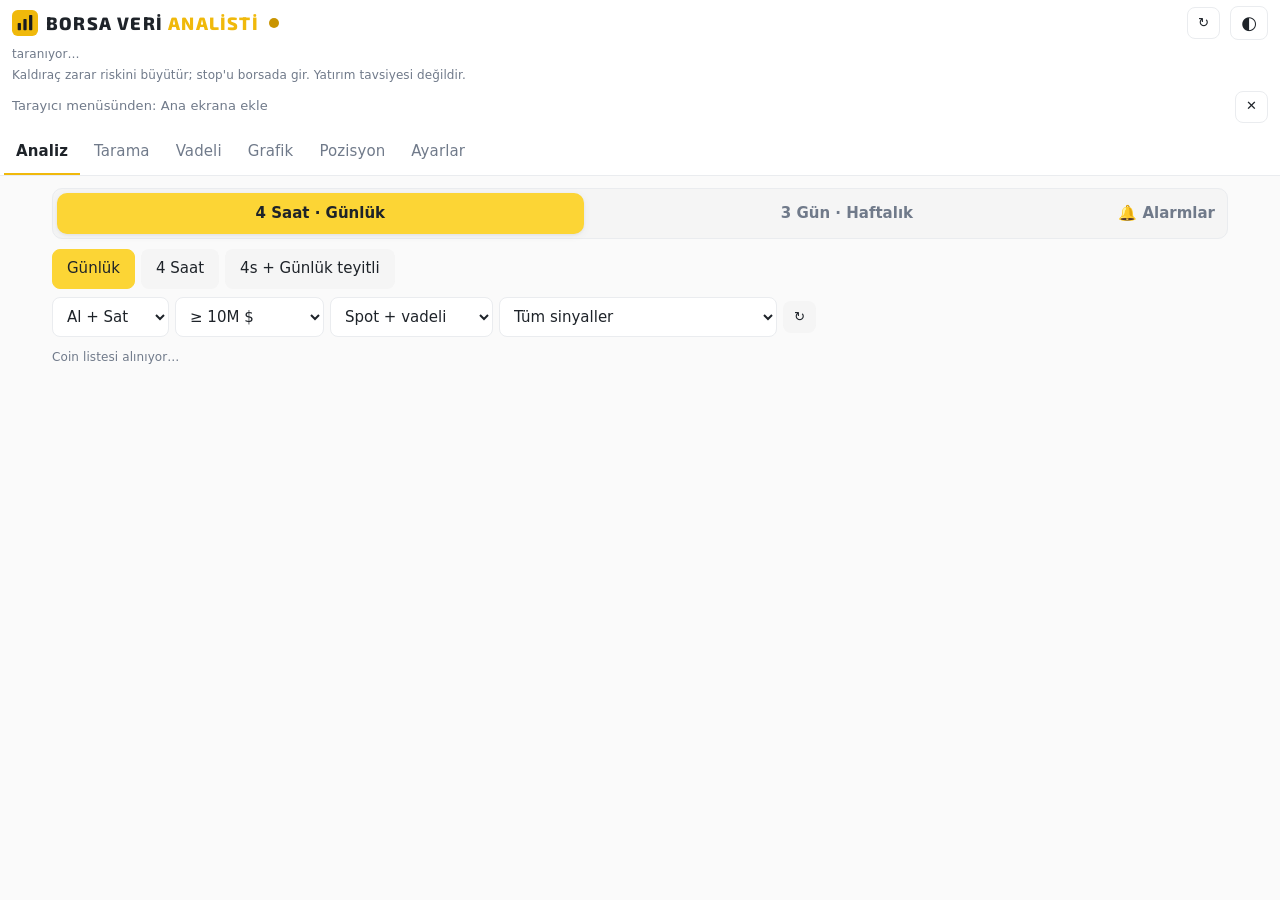
<file: index.html>
<!doctype html>
<html lang="tr">
<head>
<meta charset="utf-8">
<meta name="viewport" content="width=device-width, initial-scale=1, viewport-fit=cover">
<meta name="theme-color" content="#0b0e11">
<meta name="apple-mobile-web-app-capable" content="yes">
<meta name="mobile-web-app-capable" content="yes">
<meta name="apple-mobile-web-app-status-bar-style" content="black-translucent">
<meta name="apple-mobile-web-app-title" content="Borsa Veri Analisti">
<meta http-equiv="Content-Security-Policy" content="default-src 'self'; script-src 'self'; style-src 'self' 'unsafe-inline'; img-src 'self' data:; connect-src 'self' https://fapi.binance.com https://data-api.binance.vision https://api.binance.com; base-uri 'none'">
<meta name="referrer" content="no-referrer">
<title>Borsa Veri Analisti</title>
<link rel="manifest" href="manifest.json">
<link rel="icon" href="ikon.svg" type="image/svg+xml">
<link rel="apple-touch-icon" href="ikon-192.png">
<link rel="stylesheet" href="stil.css?v=4">
<script src="tema.js"></script>
</head>
<body>
<header class="ust">
  <div class="baslik">
    <span class="marka"><svg class="marka-ikon" viewBox="0 0 32 32" aria-hidden="true"><rect width="32" height="32" rx="7" fill="#f0b90b"/><rect x="7" y="16" width="4" height="9" rx="1" fill="#181a20"/><rect x="14" y="11" width="4" height="14" rx="1" fill="#181a20"/><rect x="21" y="6" width="4" height="19" rx="1" fill="#181a20"/></svg><strong class="marka-ad">Borsa Veri <b>Analisti</b></strong></span>
    <span id="baglanti" class="nokta sari" title="Durum"></span>
    <span id="durumMetin" class="durum">başlıyor…</span>
    <button id="yenile" class="kucuk ikincil" aria-label="Şimdi tara">↻</button>
    <button id="temaDugme" type="button" class="ikincil" aria-label="Tema">◐</button>
  </div>
  <div class="uyari">Kaldıraç zarar riskini büyütür; stop'u borsada gir. Yatırım tavsiyesi değildir.</div>
  <div id="kurBandi" class="kur-bandi gizli">
    <span id="kurBandiMetin"></span>
    <button id="kurBandiDugme" class="kucuk gizli">Yükle</button>
    <button id="kurBandiKapat" class="kucuk ikincil" aria-label="Kapat">✕</button>
  </div>
  <nav class="sekmeler" id="sekmeler">
    <a href="#/analiz" data-sekme="analiz">Analiz</a>
    <a href="#/tarama" data-sekme="tarama">Tarama</a>
    <a href="#/sinyaller" data-sekme="sinyaller">Vadeli</a>
    <a href="#/grafik" data-sekme="grafik">Grafik</a>
    <a href="#/pozisyonlar" data-sekme="pozisyonlar">Pozisyon</a>
    <a href="#/ayarlar" data-sekme="ayarlar">Ayarlar</a>
  </nav>
</header>

<main>
  <section id="s-sinyaller" class="ekran gizli">
    <div class="altsekme">
      <button data-alt="aktif" class="secili">Aktif <span id="sayAktif" class="rozet">0</span></button>
      <button data-alt="yaklasan">Yaklaşanlar <span id="sayYaklasan" class="rozet">0</span></button>
    </div>
    <div class="filtre">
      <select id="fYon" aria-label="Yön"><option value="">Tüm yönler</option><option>LONG</option><option>SHORT</option></select>
      <select id="fEtiket" aria-label="Etiket"><option value="">YENİ + devam</option><option value="YENI">Yalnız YENİ</option><option value="DEVAM">Yalnız devam</option></select>
      <select id="fSirala" aria-label="Sıralama"><option value="yenilik">Sırala: yenilik</option><option value="hacim">hacim</option><option value="stop">stop %</option></select>
    </div>
    <div id="ilerleme" class="soluk"></div>
    <div id="sinyalListe" class="kartlar"></div>
    <p class="not">Sinyaller 4 saatlik mum kapanışlarında oluşur (TR saatiyle 03, 07, 11, 15, 19, 23). Fiyat = sinyal mumunun
      kapanışı; giriş sonraki 4s mumun açılışında. Kaldıraç yalnızca teminatı belirler; risk stop mesafesi ve pozisyon
      büyüklüğüyle belirlenir. Strateji: 4s kırılım 20/10, 3×ATR takip eden stop, EMA200 rejimi, BTC rejimi, açık pozisyon
      teyidi (geçmiş veride doğrulanan sürüm <span id="surum"></span>). Bu telefon sürümü yalnızca uygulama açıkken tarar.</p>
  </section>

  <section id="s-analiz" class="ekran gizli">
    <div id="analizKok"></div>
  </section>

  <section id="s-tarama" class="ekran gizli">
    <div id="taramaKok"></div>
  </section>

  <section id="s-grafik" class="ekran gizli">
    <div class="filtre"><input id="gSembol" list="sembolListe" placeholder="Sembol (ör. BTCUSDT)" maxlength="20" aria-label="Sembol">
      <datalist id="sembolListe"></datalist></div>
    <div id="grafikBilgi" class="soluk"></div>
    <div id="grafik" class="grafik"></div>
    <p class="not">4 saatlik mumlar · turuncu: EMA200 rejim çizgisi · mavi kesikli: 20 mumluk giriş kanalı · oklar: YENİ sinyaller ·
      yatay çizgiler: giriş / stop / likidasyon. Grafik: TradingView Lightweight Charts™ (Apache 2.0, yerel dosya; veri doğrudan Binance'ten).</p>
  </section>

  <section id="s-pozisyonlar" class="ekran gizli">
    <p class="uyari-kutu"><b>Sistem asla emir göndermez.</b> Kayıtlar yalnızca bu telefonda saklanır ve tamamen sizin girdiğiniz
      bilgilere dayanır; işlemleri ve stop emrini borsada kendiniz yönetirsiniz.</p>
    <details id="pozFormKutu" class="kart">
      <summary>+ Pozisyon ekle</summary>
      <form id="pozForm" class="form">
        <label>Sembol <input name="sembol" required maxlength="20" placeholder="BTCUSDT"></label>
        <label>Yön <select name="yon"><option>LONG</option><option>SHORT</option></select></label>
        <label>Giriş fiyatı <input name="giris" type="number" step="any" min="0" required></label>
        <label>Pozisyon $ <input name="notional" type="number" step="any" min="0" required></label>
        <label>Kaldıraç <input name="kaldirac" type="number" step="1" min="1" max="125" value="5" required></label>
        <label>Borsadaki stop <input name="stop" type="number" step="any" min="0" required></label>
        <label class="genis">Not <input name="not" maxlength="500"></label>
        <button type="submit">Kaydet</button>
        <p class="hata" id="pozHata"></p>
      </form>
    </details>
    <div id="pozListe" class="kartlar"></div>
  </section>

  <section id="s-ayarlar" class="ekran gizli">
    <form id="ayarForm" class="kart form">
      <label>Hesap büyüklüğü (USDT) <input name="hesap" type="number" step="any" min="10" max="10000000" required></label>
      <label>İşlem başına risk % <input name="risk_yuzde" type="number" step="0.05" min="0.05" max="5" required></label>
      <label>Maksimum kaldıraç <input name="max_kaldirac" type="number" step="1" min="1" max="50" required></label>
      <label>İzlenen sembol sayısı <input name="sembol_sayisi" type="number" step="1" min="5" max="100" required></label>
      <button type="submit">Kaydet</button>
      <p id="ayarMesaj" class="soluk"></p>
    </form>
    <div class="kart">
      <h3>Bildirim</h3>
      <p class="soluk">Uygulama açıkken yeni sinyalde titreşim ve bildirim. Uygulama kapalıyken bildirim gelmez: 7/24 takip ve
        Telegram bildirimi için bilgisayar sürümünü kullanın.</p>
      <button id="bildirimIzni" class="ikincil">Bildirimlere izin ver</button>
      <button id="yukleDugme" class="gizli">Bu telefona uygulama olarak yükle</button>
    </div>
    <div class="kart soluk">
      <h3>Bu sürüm hakkında</h3>
      <p>Telefon sürümü veriyi doğrudan Binance'in herkese açık uç noktalarından okur (API anahtarı yok, emir yok) ve bilgisayar
        sürümüyle <b>aynı strateji kodunu</b> çalıştırır (eşdeğerlik testi ile doğrulandı). Geçmiş veri doğrulaması, backtest
        raporları, 7/24 tarama ve Telegram için bilgisayar sürümüne bakın: github.com/mkaragozz/kitap-notlari → vadeli-tarayici (RAPOR.md).</p>
      <p>Geçmiş veride (2022-2026, 22 coin) işlem başına ortalama +0.115 R; 2025-26'da +0.087 R (istatistiksel olarak kesin değil). Kâr garantisi değildir.</p>
    </div>
  </section>
</main>

<div id="bildirim" class="toast gizli" role="status"></div>
<script src="lib/lightweight-charts.standalone.production.js"></script>
<script type="module" src="uygulama.js?v=2"></script>
<script type="module" src="tarama_baslat.js?v=2"></script>
</body>
</html>
</file>
<file: stil.css>
:root {
  --bg: #0f1419; --kart: #182029; --kenar: #2a3542; --yazi: #e6edf3; --soluk: #8b98a5;
  --yesil: #26a69a; --kirmizi: #ef5350; --sari: #f0b429; --mavi: #4c9aff; --vurgu: #2f81f7;
}
@media (prefers-color-scheme: light) {
  :root { --bg: #f5f7fa; --kart: #ffffff; --kenar: #d8dee4; --yazi: #1f2328; --soluk: #59636e; }
}
* { box-sizing: border-box; }
html, body { margin: 0; background: var(--bg); color: var(--yazi);
  font: 15px/1.45 system-ui, -apple-system, "Segoe UI", Roboto, sans-serif; -webkit-text-size-adjust: 100%; }
body { padding-bottom: env(safe-area-inset-bottom); }
.ust { position: sticky; top: 0; z-index: 10; background: var(--bg); border-bottom: 1px solid var(--kenar);
  padding: calc(6px + env(safe-area-inset-top)) 12px 0; }
.baslik { display: flex; align-items: center; gap: 8px; flex-wrap: wrap; }
.durum { color: var(--soluk); font-size: 12px; }
.nokta { width: 10px; height: 10px; border-radius: 50%; display: inline-block; }
.nokta.yesil { background: var(--yesil); } .nokta.kirmizi { background: var(--kirmizi); } .nokta.sari { background: var(--sari); }
.uyari { margin-top: 4px; font-size: 12px; color: var(--sari); }
.sekmeler { display: flex; overflow-x: auto; gap: 2px; margin: 2px -12px 0; padding: 0 4px; scrollbar-width: none; }
.sekmeler a { padding: 10px 12px; color: var(--soluk); text-decoration: none; white-space: nowrap; border-bottom: 2px solid transparent; }
.sekmeler a.secili { color: var(--yazi); border-bottom-color: var(--vurgu); }
main { padding: 12px; max-width: 1200px; margin: 0 auto; }
.gizli { display: none !important; }
.kart { background: var(--kart); border: 1px solid var(--kenar); border-radius: 10px; padding: 12px; margin-bottom: 10px; }
.kart.dar { max-width: 380px; margin: 40px auto; }
.kartlar { display: grid; grid-template-columns: repeat(auto-fill, minmax(300px, 1fr)); gap: 10px; }
.sinyal { cursor: pointer; border-left: 4px solid var(--kenar); }
.sinyal.LONG { border-left-color: var(--yesil); } .sinyal.SHORT { border-left-color: var(--kirmizi); }
.sinyal .ust-satir { display: flex; justify-content: space-between; align-items: center; gap: 6px; }
.sinyal h3 { margin: 0; font-size: 17px; }
.etiket { font-size: 11px; padding: 2px 6px; border-radius: 6px; background: var(--kenar); color: var(--soluk); }
.etiket.yeni { background: var(--sari); color: #000; font-weight: 600; }
.yon-LONG { color: var(--yesil); font-weight: 700; } .yon-SHORT { color: var(--kirmizi); font-weight: 700; }
.izgara { display: grid; grid-template-columns: repeat(3, 1fr); gap: 4px 10px; margin: 8px 0; font-size: 13px; }
.izgara div span { display: block; color: var(--soluk); font-size: 11px; }
.izgara div b { font-variant-numeric: tabular-nums; }
.filtre { display: flex; flex-wrap: wrap; gap: 6px; margin-bottom: 8px; align-items: center; }
input, select, button { font: inherit; color: var(--yazi); background: var(--kart); border: 1px solid var(--kenar);
  border-radius: 8px; padding: 8px 10px; min-height: 40px; }
input[type=checkbox] { min-height: auto; width: 18px; height: 18px; }
button { cursor: pointer; background: var(--vurgu); border-color: var(--vurgu); color: #fff; }
button.ikincil, .dugmeler button, .altsekme button { background: var(--kart); color: var(--yazi); border-color: var(--kenar); }
.dugmeler button.secili, .altsekme button.secili { background: var(--vurgu); color: #fff; border-color: var(--vurgu); }
button.tehlike { background: transparent; color: var(--kirmizi); border-color: var(--kirmizi); }
button.kucuk { min-height: 32px; padding: 4px 10px; font-size: 13px; }
.altsekme { display: flex; gap: 6px; margin-bottom: 8px; }
.rozet { background: rgba(255,255,255,.2); border-radius: 10px; padding: 0 6px; font-size: 12px; }
.form { display: grid; grid-template-columns: repeat(auto-fill, minmax(160px, 1fr)); gap: 8px; align-items: end; }
.form label { display: flex; flex-direction: column; gap: 3px; font-size: 13px; color: var(--soluk); }
.form label.kutu { flex-direction: row; align-items: center; gap: 8px; color: var(--yazi); }
.form .genis { grid-column: 1 / -1; }
.not, .soluk { color: var(--soluk); font-size: 12px; }
.hata { color: var(--kirmizi); font-size: 13px; }
.uyari-kutu { border: 1px solid var(--sari); color: var(--yazi); background: rgba(240,180,41,.08); padding: 10px; border-radius: 8px; font-size: 13px; }
.grafik { width: 100%; height: 60vh; min-height: 320px; border: 1px solid var(--kenar); border-radius: 8px; }
.grafik.kisa { height: 320px; }
.tablo-kap { overflow-x: auto; -webkit-overflow-scrolling: touch; margin-bottom: 12px; }
table { border-collapse: collapse; width: 100%; font-size: 13px; font-variant-numeric: tabular-nums; }
th, td { padding: 6px 8px; border-bottom: 1px solid var(--kenar); text-align: right; white-space: nowrap; }
th:first-child, td:first-child { text-align: left; position: sticky; left: 0; background: var(--bg); }
th { color: var(--soluk); font-weight: 500; }
.pozitif { color: var(--yesil); } .negatif { color: var(--kirmizi); }
.istat { display: grid; grid-template-columns: repeat(auto-fill, minmax(150px, 1fr)); gap: 8px; margin-bottom: 12px; }
.istat .kart { margin: 0; }
.istat .kart span { display: block; font-size: 11px; color: var(--soluk); }
.istat .kart b { font-size: 18px; }
.poz-uyari { font-size: 13px; margin: 6px 0; padding: 6px 8px; border-radius: 6px; background: rgba(76,154,255,.1); }
.poz-uyari.ciddi { background: rgba(239,83,80,.15); color: var(--kirmizi); font-weight: 600; }
.toast { position: fixed; left: 50%; bottom: calc(16px + env(safe-area-inset-bottom)); transform: translateX(-50%);
  background: var(--kart); border: 1px solid var(--kenar); padding: 10px 14px; border-radius: 10px; z-index: 50;
  max-width: 92vw; box-shadow: 0 4px 20px rgba(0,0,0,.4); }
h2, h3 { margin: 14px 0 8px; }
details summary { cursor: pointer; font-weight: 600; }
details[open] summary { margin-bottom: 10px; }
@media (max-width: 520px) {
  .izgara { grid-template-columns: repeat(2, 1fr); }
  .kartlar { grid-template-columns: 1fr; }
  .ust .durum, .uyari { font-size: 11px; }
  .baslik strong { font-size: 14px; }
  .sekmeler a { padding: 8px 10px; font-size: 14px; }
  .filtre select, .filtre input { flex: 1 1 45%; }
}

/* ---------- Telefona kur ---------- */
.telefon-izgara { display: grid; grid-template-columns: auto 1fr; gap: 16px; align-items: start; }
.qr img { width: 200px; height: 200px; background: #fff; border-radius: 8px; display: block; }
.qr:empty { display: none; }
.kalin { font-weight: 600; word-break: break-all; }
.adimlar { padding-left: 20px; margin: 6px 0; font-size: 14px; }
.adimlar li { margin-bottom: 4px; }
.kur-bandi { display: flex; align-items: center; gap: 8px; padding: 6px 0; font-size: 13px; }
.kur-bandi span { flex: 1; }
@media (max-width: 520px) { .telefon-izgara { grid-template-columns: 1fr; } .qr img { margin: 0 auto; } }
@media (display-mode: standalone) { .kur-bandi { display: none !important; } }

/* ---------- Piyasa: ısı haritası ---------- */
.harita { display: flex; flex-wrap: wrap; gap: 3px; }
.karo { flex-grow: 1; min-width: 64px; min-height: 52px; border-radius: 6px; padding: 4px 6px; color: #fff; cursor: pointer;
  display: flex; flex-direction: column; justify-content: center; overflow: hidden; text-shadow: 0 1px 2px rgba(0,0,0,.4); }
.karo b { font-size: 13px; } .karo span { font-size: 12px; opacity: .95; }
.karo.buyuk b { font-size: 18px; } .karo.buyuk span { font-size: 14px; }
.harita-bos { color: var(--soluk); }
label.kutu { display: flex; align-items: center; gap: 6px; }
/* ---------- Tarama (telefonla ortak modül) ---------- */
.tarama-sekme { flex-wrap: wrap; }
.tarama-tablo td:nth-child(2) { text-align: left; }
.coin { font-weight: 600; display: inline-flex; gap: 4px; align-items: center; }
.rozet-v { font-style: normal; font-size: 10px; padding: 0 4px; border-radius: 4px; border: 1px solid var(--mavi); color: var(--mavi); }
.rozet-h { font-style: normal; font-size: 11px; padding: 1px 5px; border-radius: 5px; margin-left: 3px; white-space: nowrap; }
.rozet-h.patlama { background: rgba(240,180,41,.18); color: var(--sari); }
.rozet-h.artan { background: rgba(38,166,154,.15); color: var(--yesil); }
.rozet-h.kuruma { background: rgba(139,152,165,.18); color: var(--soluk); }
.aciklama { font-size: 13px; margin: 8px 0; }
.istat-kutu table { font-size: 13px; }
.istat-kutu td:first-child, .istat-kutu th:first-child { position: static; }

/* ================= Tema: sıcak, canlı, göz yormayan (telefon ve pano ortak) ================= */
:root {
  --bg: #1b1715; --kart: #26201d; --kart2: #2f2824; --kenar: #3d342e; --yazi: #f3ebe1; --soluk: #b3a596;
  --yesil: #4cc38a; --kirmizi: #f07a62; --sari: #f6b54e; --mavi: #7cb3e8; --vurgu: #f28c38; --vurgu-yazi: #1b1715;
  --golge: 0 2px 10px rgba(0,0,0,.25); --yaricap: 14px;
}
@media (prefers-color-scheme: light) {
  :root { --bg: #fbf6ef; --kart: #ffffff; --kart2: #f7efe5; --kenar: #eadfd2; --yazi: #2d2520; --soluk: #7a6a5c;
    --yesil: #1e9a64; --kirmizi: #d4533d; --sari: #b97c0c; --mavi: #2f7ac0; --vurgu: #e57a24; --vurgu-yazi: #ffffff;
    --golge: 0 2px 10px rgba(120,80,40,.08); }
}
html, body { background: var(--bg); color: var(--yazi); }
body { font-size: 15px; letter-spacing: .1px; }
.ust { background: var(--bg); border-bottom: 1px solid var(--kenar); }
.ust::after { content: ""; display: block; height: 2px; margin: 0 -12px; background: linear-gradient(90deg, var(--vurgu), var(--sari), var(--yesil)); opacity: .7; }
.baslik strong { color: var(--vurgu); font-size: 17px; }
.uyari { color: var(--soluk); }
.kart { background: var(--kart); border: 1px solid var(--kenar); border-radius: var(--yaricap); box-shadow: var(--golge); }
input, select, button { border-radius: 10px; border-color: var(--kenar); background: var(--kart); color: var(--yazi); }
button { background: var(--vurgu); border-color: var(--vurgu); color: var(--vurgu-yazi); font-weight: 600; }
button.ikincil, .dugmeler button, .altsekme button { background: var(--kart); color: var(--yazi); border-color: var(--kenar); font-weight: 500; }
.dugmeler button.secili, .altsekme button.secili { background: var(--vurgu); color: var(--vurgu-yazi); border-color: var(--vurgu); }
.altsekme { gap: 6px; flex-wrap: wrap; }
.altsekme button { border-radius: 999px; padding: 8px 14px; }
.sekmeler a.secili { color: var(--vurgu); border-bottom-color: var(--vurgu); font-weight: 600; }
.pozitif { color: var(--yesil); } .negatif { color: var(--kirmizi); }
.yon-LONG { color: var(--yesil); } .yon-SHORT { color: var(--kirmizi); }
.uyari-kutu { border-color: var(--sari); background: color-mix(in srgb, var(--sari) 10%, transparent); border-radius: 12px; }
.toast { border-radius: 12px; background: var(--kart2); }
th:first-child, td:first-child { background: var(--bg); }
.not, .soluk { color: var(--soluk); }

/* ---------- Analiz ekranı ---------- */
.sinyal-k { cursor: pointer; border-left: 5px solid var(--kenar); display: flex; flex-direction: column; gap: 8px; }
.sinyal-k.al { border-left-color: var(--yesil); } .sinyal-k.sat { border-left-color: var(--kirmizi); }
.sinyal-k .ust-satir { display: flex; justify-content: space-between; align-items: center; gap: 6px; }
.yon-rozet { font-weight: 800; font-size: 12px; padding: 3px 9px; border-radius: 999px; letter-spacing: .5px; }
.yon-rozet.al { background: color-mix(in srgb, var(--yesil) 18%, transparent); color: var(--yesil); }
.yon-rozet.sat { background: color-mix(in srgb, var(--kirmizi) 18%, transparent); color: var(--kirmizi); }
.coin-ad { font-size: 18px; }
.yildiz { font-size: 12px; font-weight: 700; color: var(--sari); background: color-mix(in srgb, var(--sari) 14%, transparent); padding: 3px 8px; border-radius: 999px; white-space: nowrap; }
.form-ad { font-weight: 600; }
.isabetler { display: grid; grid-template-columns: repeat(3, 1fr); gap: 6px; }
.isabet { background: var(--kart2); border-radius: 10px; padding: 6px 8px; text-align: center; }
.isabet span { display: block; font-size: 11px; color: var(--soluk); }
.isabet b { font-size: 20px; font-variant-numeric: tabular-nums; }
.isabet i { display: block; font-style: normal; font-size: 11px; color: var(--soluk); }
.isabet.dog { outline: 2px solid color-mix(in srgb, var(--sari) 60%, transparent); }
.fiyatlar { display: grid; grid-template-columns: repeat(auto-fill, minmax(95px, 1fr)); gap: 6px 10px; font-size: 13px; }
.fiyatlar span { display: block; font-size: 11px; color: var(--soluk); }
.fiyatlar b { font-variant-numeric: tabular-nums; } .fiyatlar i { display: block; font-style: normal; font-size: 11px; color: var(--soluk); }
.bilgi { margin: 4px 0 10px; font-size: 13px; color: var(--soluk); }
.bilgi summary { color: var(--vurgu); font-weight: 600; }
.seviye-izgara { display: grid; grid-template-columns: 1fr 1fr; gap: 12px; }
.seviye-izgara h4 { margin: 4px 0; font-size: 13px; color: var(--soluk); }
.seviye { display: flex; justify-content: space-between; align-items: center; gap: 6px; padding: 6px 0; border-bottom: 1px dashed var(--kenar); }
.seviye b { font-variant-numeric: tabular-nums; } .seviye i { display: block; font-style: normal; font-size: 11px; color: var(--soluk); }
.seviye.direnc b { color: var(--kirmizi); } .seviye.destek b { color: var(--yesil); }
.senaryo { padding-left: 18px; font-size: 14px; } .senaryo li { margin: 6px 0; } .senaryo i { font-style: normal; color: var(--soluk); font-size: 12px; }
.alarm .alarm-durum { font-size: 12px; font-weight: 700; padding: 3px 8px; border-radius: 999px; background: var(--kart2); }
.alarm.d-yaklasti .alarm-durum { color: var(--sari); } .alarm.d-gecti .alarm-durum { color: var(--vurgu); }
.alarm.d-teyit .alarm-durum { color: var(--yesil); }
.olaylar { font-size: 12px; color: var(--soluk); padding-left: 18px; margin: 4px 0; }
@media (max-width: 520px) {
  .seviye-izgara { grid-template-columns: 1fr; }
  .isabet b { font-size: 18px; }
}

/* ---------- Telefon: alt gezinme çubuğu (başparmakla kolay) ---------- */
@media (max-width: 700px) {
  .sekmeler { position: fixed; left: 0; right: 0; bottom: 0; margin: 0; padding: 4px 2px calc(4px + env(safe-area-inset-bottom));
    background: var(--kart); border-top: 1px solid var(--kenar); z-index: 30; justify-content: space-around; overflow: visible;
    box-shadow: 0 -2px 12px rgba(0,0,0,.18); }
  .sekmeler a { flex: 1; display: flex; flex-direction: column; align-items: center; gap: 1px; padding: 6px 2px; font-size: 11px;
    border-bottom: 0; border-radius: 10px; }
  .sekmeler a::before { font-size: 20px; line-height: 1.1; }
  .sekmeler a[data-sekme="analiz"]::before { content: "🔎"; }
  .sekmeler a[data-sekme="tarama"]::before { content: "📊"; }
  .sekmeler a[data-sekme="sinyaller"]::before { content: "⚡"; }
  .sekmeler a[data-sekme="grafik"]::before { content: "📈"; }
  .sekmeler a[data-sekme="pozisyonlar"]::before { content: "💼"; }
  .sekmeler a[data-sekme="ayarlar"]::before { content: "⚙️"; }
  .sekmeler a.secili { background: color-mix(in srgb, var(--vurgu) 14%, transparent); }
  main { padding-bottom: calc(84px + env(safe-area-inset-bottom)); }
  .toast { bottom: calc(80px + env(safe-area-inset-bottom)); }
}
.alarm .ust-satir { display: flex; justify-content: space-between; align-items: center; gap: 8px; }
.bolumler { display: grid; grid-template-columns: 1fr 1fr auto; gap: 0; background: var(--kart2); border: 1px solid var(--kenar);
  border-radius: 14px; padding: 4px; margin-bottom: 10px; }
.bolumler button { background: transparent; color: var(--soluk); border: 0; border-radius: 10px; font-weight: 600; padding: 10px 8px; }
.bolumler button.secili { background: var(--vurgu); color: var(--vurgu-yazi); box-shadow: var(--golge); }
@media (max-width: 520px) { .bolumler { grid-template-columns: 1fr 1fr; } .bolumler button[data-b="alarm"] { grid-column: 1 / -1; } }
.umut-rozet { font-size: 12px; font-weight: 700; color: var(--mavi); background: color-mix(in srgb, var(--mavi) 14%, transparent);
  padding: 3px 8px; border-radius: 999px; white-space: nowrap; }
.isabet.umut { outline: 2px dashed color-mix(in srgb, var(--mavi) 60%, transparent); }

/* ================= BORSA VERİ ANALİSTİ teması (borsa arayüzü tarzı; telefon ve pano ortak) =================
   Seçim: <html data-tema="acik|koyu|karma">, özniteliksiz = otomatik (cihaz ayarı). Bu blok önceki temaların üstüne yazar. */
@font-face { font-family: "Exo 2"; font-style: normal; font-weight: 800; font-display: swap;
  src: url("lib/exo-2-latin-ext-800-normal.woff2") format("woff2");
  unicode-range: U+0100-02AF, U+0304, U+0308, U+0329, U+1E00-1E9F, U+1EF2-1EFF, U+2020, U+20A0-20AB, U+20AD-20C0, U+2113, U+2C60-2C7F, U+A720-A7FF; }
@font-face { font-family: "Exo 2"; font-style: normal; font-weight: 800; font-display: swap;
  src: url("lib/exo-2-latin-800-normal.woff2") format("woff2");
  unicode-range: U+0000-00FF, U+0131, U+0152-0153, U+02BB-02BC, U+02C6, U+02DA, U+02DC, U+0304, U+0308, U+0329, U+2000-206F, U+2074, U+20AC, U+2122, U+2191, U+2193, U+2212, U+2215, U+FEFF, U+FFFD; }

/* Açık (varsayılan değerler) */
:root {
  --bg: #fafafa; --kart: #ffffff; --kart2: #f5f5f5; --kenar: #eaecef; --yazi: #1e2329; --soluk: #707a8a;
  --yesil: #03a66d; --kirmizi: #cf304a; --sari: #c99400; --mavi: #1e88e5; --vurgu: #fcd535; --vurgu-yazi: #1e2329;
  --ust-bg: #ffffff; --ust-yazi: #1e2329; --ust-soluk: #707a8a; --ust-kenar: #eaecef; --altin: #f0b90b;
  --golge: 0 1px 3px rgba(20,21,26,.06), 0 2px 8px rgba(71,77,87,.06); --yaricap: 12px; color-scheme: light;
}
/* Koyu */
@media (prefers-color-scheme: dark) {
  :root:not([data-tema]) {
    --bg: #0b0e11; --kart: #181a20; --kart2: #1e2329; --kenar: #2b3139; --yazi: #eaecef; --soluk: #929aa5;
    --yesil: #2ebd85; --kirmizi: #f6465d; --sari: #f0b90b; --mavi: #3c90eb; --vurgu: #fcd535; --vurgu-yazi: #181a20;
    --ust-bg: #181a20; --ust-yazi: #eaecef; --ust-soluk: #929aa5; --ust-kenar: #2b3139;
    --golge: 0 2px 10px rgba(0,0,0,.35); color-scheme: dark;
  }
}
:root[data-tema="koyu"] {
  --bg: #0b0e11; --kart: #181a20; --kart2: #1e2329; --kenar: #2b3139; --yazi: #eaecef; --soluk: #929aa5;
  --yesil: #2ebd85; --kirmizi: #f6465d; --sari: #f0b90b; --mavi: #3c90eb; --vurgu: #fcd535; --vurgu-yazi: #181a20;
  --ust-bg: #181a20; --ust-yazi: #eaecef; --ust-soluk: #929aa5; --ust-kenar: #2b3139;
  --golge: 0 2px 10px rgba(0,0,0,.35); color-scheme: dark;
}
/* Karma: koyu üst çubuk ve alt gezinme, açık içerik */
:root[data-tema="karma"] {
  --ust-bg: #181a20; --ust-yazi: #eaecef; --ust-soluk: #929aa5; --ust-kenar: #2b3139;
}

html, body { background: var(--bg); color: var(--yazi);
  font-family: "BinancePlex", "IBM Plex Sans", system-ui, -apple-system, "Segoe UI", Roboto, Arial, sans-serif; }
.ust { background: var(--ust-bg); color: var(--ust-yazi); border-bottom: 1px solid var(--ust-kenar); }
.ust::after { display: none; }
.ust .durum, .ust .uyari, .ust .kur-bandi { color: var(--ust-soluk); }
.baslik { gap: 10px; }
.marka { display: inline-flex; align-items: center; gap: 8px; text-decoration: none; }
.marka-ikon { width: 26px; height: 26px; flex: none; }
.baslik strong, .marka-ad {
  font-family: "Exo 2", "Arial Black", system-ui, sans-serif; font-weight: 800; font-size: 18px; letter-spacing: 1.2px;
  text-transform: uppercase; color: var(--ust-yazi); white-space: nowrap; }
.marka-ad b { color: var(--altin); font-weight: 800; }
#temaDugme { margin-left: auto; min-height: 34px; min-width: 38px; padding: 4px 8px; font-size: 18px; line-height: 1;
  background: transparent; color: var(--ust-yazi); border: 1px solid var(--ust-kenar); border-radius: 8px; font-weight: 400; }
.sekmeler a { color: var(--ust-soluk); }
.sekmeler a.secili { color: var(--ust-yazi); border-bottom-color: var(--altin); font-weight: 600; }
.kart { background: var(--kart); border: 1px solid var(--kenar); border-radius: var(--yaricap); box-shadow: var(--golge); }
input, select, button { border-radius: 8px; border-color: var(--kenar); background: var(--kart); color: var(--yazi); }
button { background: var(--vurgu); border-color: var(--vurgu); color: var(--vurgu-yazi); font-weight: 600; }
button.ikincil, .dugmeler button, .altsekme button { background: var(--kart2); color: var(--yazi); border-color: transparent; font-weight: 500; }
.dugmeler button.secili, .altsekme button.secili { background: var(--vurgu); color: var(--vurgu-yazi); border-color: var(--vurgu); }
button.tehlike { background: transparent; color: var(--kirmizi); border-color: var(--kirmizi); }
.altsekme button { border-radius: 8px; }
.bolumler { background: var(--kart2); border-color: var(--kenar); border-radius: 10px; }
.bolumler button.secili { background: var(--vurgu); color: var(--vurgu-yazi); }
.pozitif, .yon-LONG { color: var(--yesil); } .negatif, .yon-SHORT { color: var(--kirmizi); }
.yildiz { color: var(--sari); background: color-mix(in srgb, var(--altin) 16%, transparent); }
.isabet.dog { outline-color: color-mix(in srgb, var(--altin) 70%, transparent); }
.uyari-kutu { border-color: color-mix(in srgb, var(--altin) 60%, transparent); background: color-mix(in srgb, var(--altin) 8%, transparent); border-radius: 8px; }
.bilgi summary, .not a { color: var(--sari); }
th:first-child, td:first-child { background: var(--kart); }
.tablo-kap table { background: var(--kart); }
.toast { background: var(--kart2); color: var(--yazi); border-color: var(--kenar); }
@media (max-width: 520px) { .baslik strong, .marka-ad { font-size: 16px; letter-spacing: .8px; } }
@media (max-width: 700px) {
  .sekmeler { background: var(--ust-bg); border-top-color: var(--ust-kenar); }
  .sekmeler a { color: var(--ust-soluk); }
  .sekmeler a.secili { color: var(--ust-yazi); background: color-mix(in srgb, var(--altin) 16%, transparent); }
}
/* Başlık satırı: marka solda, düğmeler sağda; durum metni alt satırda */
.baslik { display: flex; flex-wrap: wrap; align-items: center; gap: 6px 10px; }
.baslik .marka { order: 1; }
.baslik #baglanti { order: 2; }
.baslik #yenile { order: 3; margin-left: auto; }
.baslik #temaDugme { order: 4; margin-left: 0; }
.baslik #yenile:only-of-type, .baslik #temaDugme:first-of-type { }
.baslik #durumMetin { order: 5; flex-basis: 100%; }
.ust button.ikincil, .ust #yenile, .ust #temaDugme, .ust .kur-bandi button.ikincil {
  background: transparent; color: var(--ust-yazi); border: 1px solid var(--ust-kenar); }
.ai-kutu { display: flex; flex-direction: column; gap: 4px; background: var(--kart2); border-radius: 10px; padding: 8px 10px; }
.ai { display: flex; flex-wrap: wrap; align-items: baseline; gap: 4px 8px; font-size: 13px; }
.ai span:first-child { color: var(--soluk); }
.ai b { font-size: 16px; font-variant-numeric: tabular-nums; }
.ai i { flex-basis: 100%; font-style: normal; font-size: 11px; color: var(--soluk); }
.ai-rozet { font-size: 11px; font-weight: 700; padding: 1px 7px; border-radius: 999px; }
.ai-rozet.dogrulanmis { color: var(--yesil); background: color-mix(in srgb, var(--yesil) 14%, transparent); }
.ai-rozet.deneysel { color: var(--mavi); background: color-mix(in srgb, var(--mavi) 14%, transparent); }
</file>
